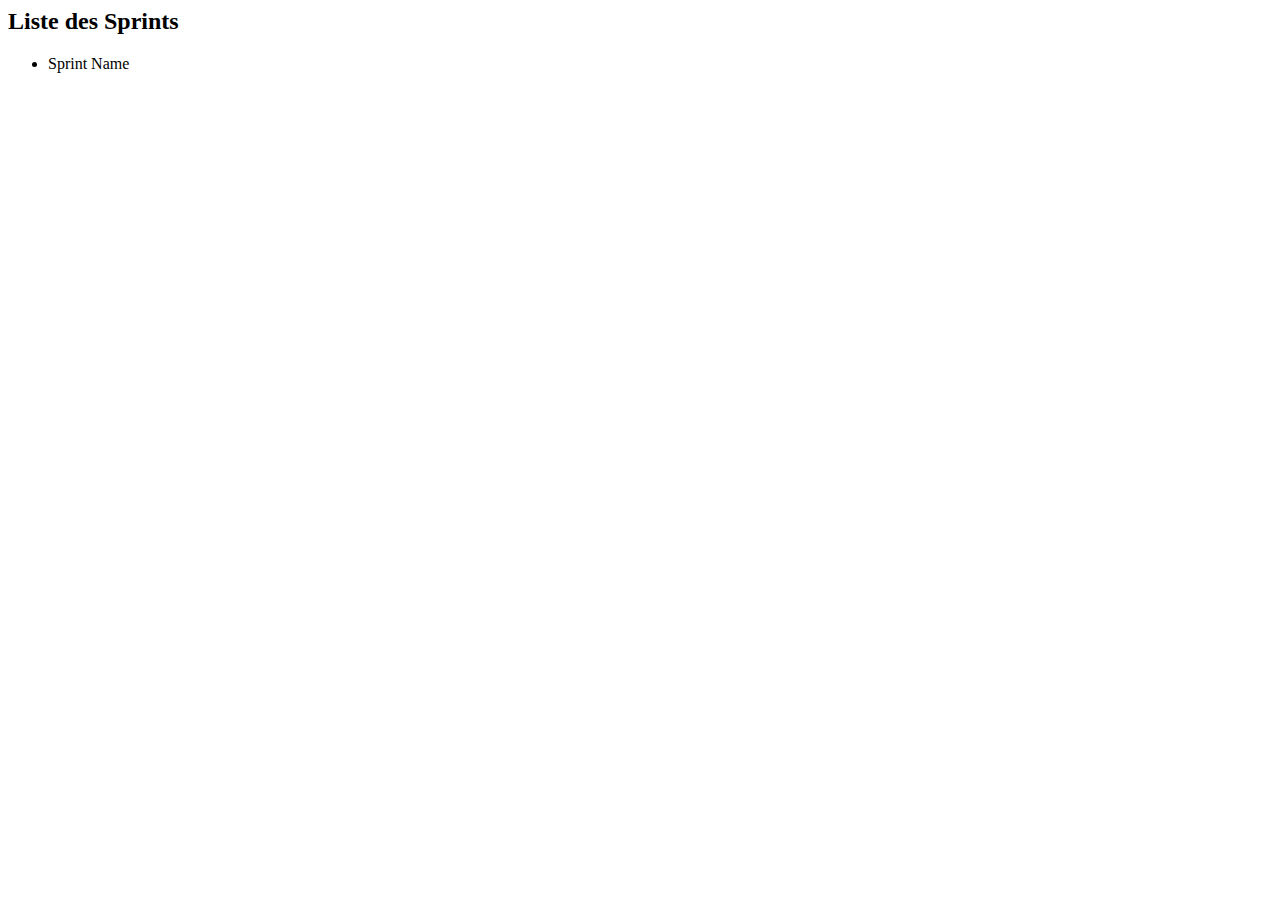
<file: src/main/resources/templates/sprint/index.html>
<html>

<div class="sprints-container">
    <h2>Liste des Sprints</h2>
    <ul>
        <li th:each="sprint : ${sprints}">
            <a th:href="@{'/sprints/' + ${sprint.id}}" th:text="${sprint.subject}">Sprint Name</a>
        </li>
    </ul>
</div>

</html>
</file>
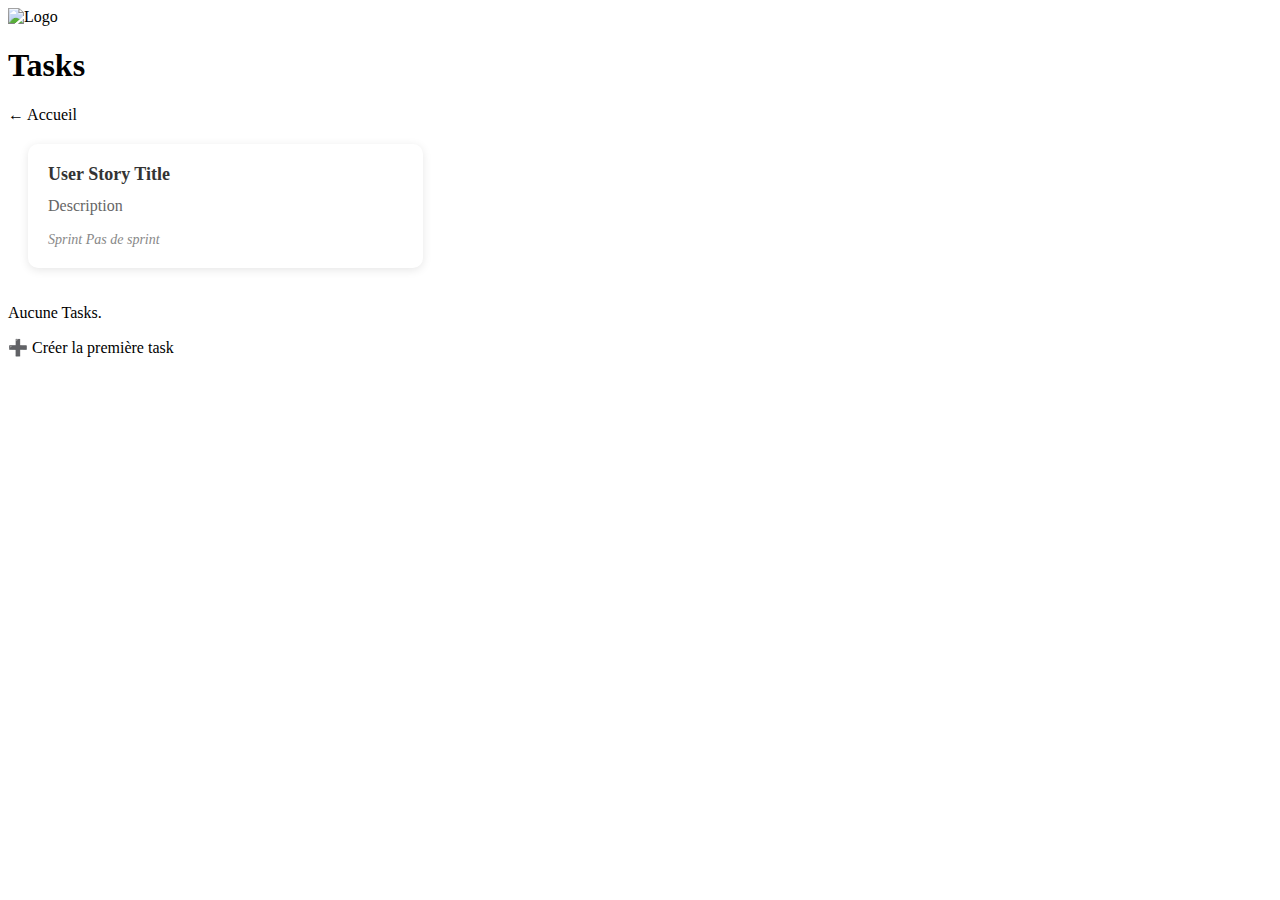
<file: src/main/resources/templates/task/index.html>
<!DOCTYPE html>
<html xmlns:th="http://www.thymeleaf.org">
<head>
    <meta charset="UTF-8">
    <title>Taskse</title>
    <link rel="stylesheet" th:href="@{/css/style.css}">
    <style>
        .userstory-list {
            display: grid;
            grid-template-columns: repeat(auto-fill, minmax(300px, 1fr));
            gap: 20px;
            padding: 20px;
        }

        .userstory-card {
            background: white;
            border-radius: 10px;
            padding: 20px;
            box-shadow: 0 2px 10px rgba(0,0,0,0.1);
            transition: transform 0.2s;
        }

        .userstory-card:hover {
            transform: translateY(-2px);
            box-shadow: 0 4px 20px rgba(0,0,0,0.15);
        }

        .userstory-title {
            font-size: 18px;
            font-weight: bold;
            margin-bottom: 10px;
            color: #333;
        }

        .userstory-description {
            color: #666;
            margin-bottom: 15px;
            line-height: 1.4;
        }

        .userstory-meta {
            display: flex;
            justify-content: space-between;
            align-items: center;
            font-size: 14px;
            color: #888;
        }

        .task-count {
            background: #e3f2fd;
            color: #1976d2;
            padding: 4px 8px;
            border-radius: 12px;
            font-size: 12px;
        }

        .sprint-info {
            font-style: italic;
        }

        .actions {
            margin-top: 15px;
        }

        .view-btn {
            background: #4caf50;
            color: white;
            padding: 8px 16px;
            text-decoration: none;
            border-radius: 5px;
            font-size: 14px;
        }

        .view-btn:hover {
            background: #45a049;
        }
    </style>
</head>
<body>
<header class="header">
    <img th:src="@{/images/tulipe.jpg}" alt="Logo" class="logo">
    <h1>Tasks</h1>
    <div>
        <a th:href="@{/}" class="button">← Accueil</a>
    </div>
</header>

<main class="container">
    <div th:if="${tasks != null and !tasks.isEmpty()}" class="userstory-list">
        <div th:each="task : ${tasks}" class="userstory-card">
            <div class="userstory-title" th:text="${task.subject}">User Story Title</div>
            <div class="userstory-description" th:text="${task.description}" th:if="${task.description}">Description</div>

            <div class="userstory-meta">
                <div class="sprint-info">
                    <span th:if="${task.sprint != null}" th:text="'Sprint: ' + ${task.sprint.subject}">Sprint</span>
                    <span th:unless="${task.sprint != null}">Pas de sprint</span>
                </div>
            </div>

        </div>
    </div>

    <div th:unless="${tasks != null and !tasks.isEmpty()}" class="no-content">
        <p>Aucune Tasks.</p>
        <a th:href="@{/tasks/new}" class="button-create">➕ Créer la première task</a>
    </div>
</main>

</body>
</html>
</file>
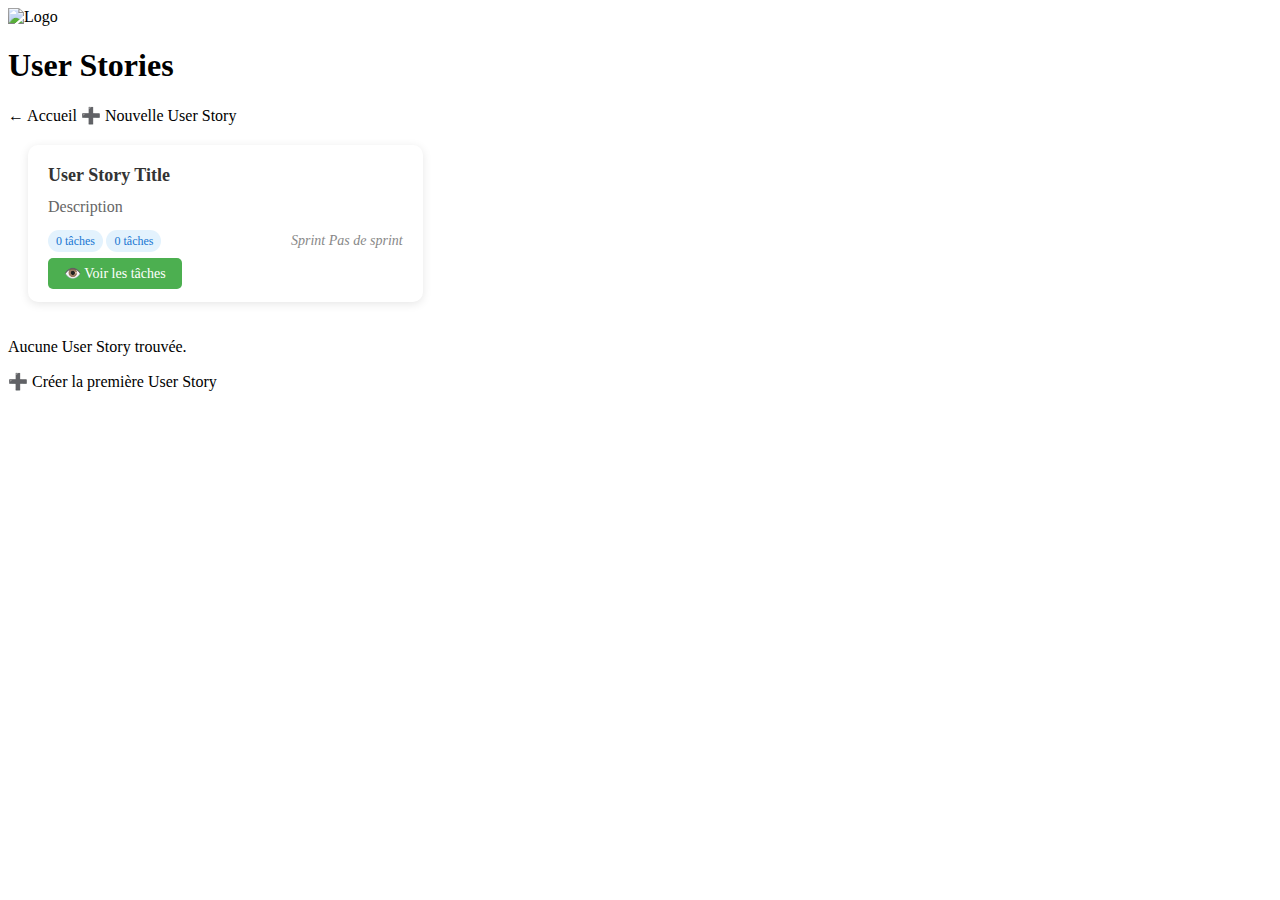
<file: src/main/resources/templates/userstory/index.html>
<!DOCTYPE html>
<html xmlns:th="http://www.thymeleaf.org">
<head>
    <meta charset="UTF-8">
    <title>User Stories</title>
    <link rel="stylesheet" th:href="@{/css/style.css}">
    <style>
        .userstory-list {
            display: grid;
            grid-template-columns: repeat(auto-fill, minmax(300px, 1fr));
            gap: 20px;
            padding: 20px;
        }

        .userstory-card {
            background: white;
            border-radius: 10px;
            padding: 20px;
            box-shadow: 0 2px 10px rgba(0,0,0,0.1);
            transition: transform 0.2s;
        }

        .userstory-card:hover {
            transform: translateY(-2px);
            box-shadow: 0 4px 20px rgba(0,0,0,0.15);
        }

        .userstory-title {
            font-size: 18px;
            font-weight: bold;
            margin-bottom: 10px;
            color: #333;
        }

        .userstory-description {
            color: #666;
            margin-bottom: 15px;
            line-height: 1.4;
        }

        .userstory-meta {
            display: flex;
            justify-content: space-between;
            align-items: center;
            font-size: 14px;
            color: #888;
        }

        .task-count {
            background: #e3f2fd;
            color: #1976d2;
            padding: 4px 8px;
            border-radius: 12px;
            font-size: 12px;
        }

        .sprint-info {
            font-style: italic;
        }

        .actions {
            margin-top: 15px;
        }

        .view-btn {
            background: #4caf50;
            color: white;
            padding: 8px 16px;
            text-decoration: none;
            border-radius: 5px;
            font-size: 14px;
        }

        .view-btn:hover {
            background: #45a049;
        }
    </style>
</head>
<body>
<header class="header">
    <img th:src="@{/images/tulipe.jpg}" alt="Logo" class="logo">
    <h1>User Stories</h1>
    <div>
        <a th:href="@{/}" class="button">← Accueil</a>
        <a th:href="@{/userstories/new}" class="button-create">➕ Nouvelle User Story</a>
    </div>
</header>

<main class="container">
    <div th:if="${userStories != null and !userStories.isEmpty()}" class="userstory-list">
        <div th:each="us : ${userStories}" class="userstory-card">
            <div class="userstory-title" th:text="${us.subject}">User Story Title</div>
            <div class="userstory-description" th:text="${us.description}" th:if="${us.description}">Description</div>

            <div class="userstory-meta">
                <div>
                    <span class="task-count" th:if="${us.tasks != null}"
                          th:text="${us.tasks.size()} + ' tâche(s)'">0 tâches</span>
                    <span class="task-count" th:unless="${us.tasks != null}">0 tâches</span>
                </div>
                <div class="sprint-info">
                    <span th:if="${us.sprint != null}" th:text="'Sprint: ' + ${us.sprint.subject}">Sprint</span>
                    <span th:unless="${us.sprint != null}">Pas de sprint</span>
                </div>
            </div>

            <div class="actions">
                <a th:href="@{'/userstories/' + ${us.id}}" class="view-btn">👁️ Voir les tâches</a>
            </div>
        </div>
    </div>

    <div th:unless="${userStories != null and !userStories.isEmpty()}" class="no-content">
        <p>Aucune User Story trouvée.</p>
        <a th:href="@{/userstories/new}" class="button-create">➕ Créer la première User Story</a>
    </div>
</main>

</body>
</html>
</file>
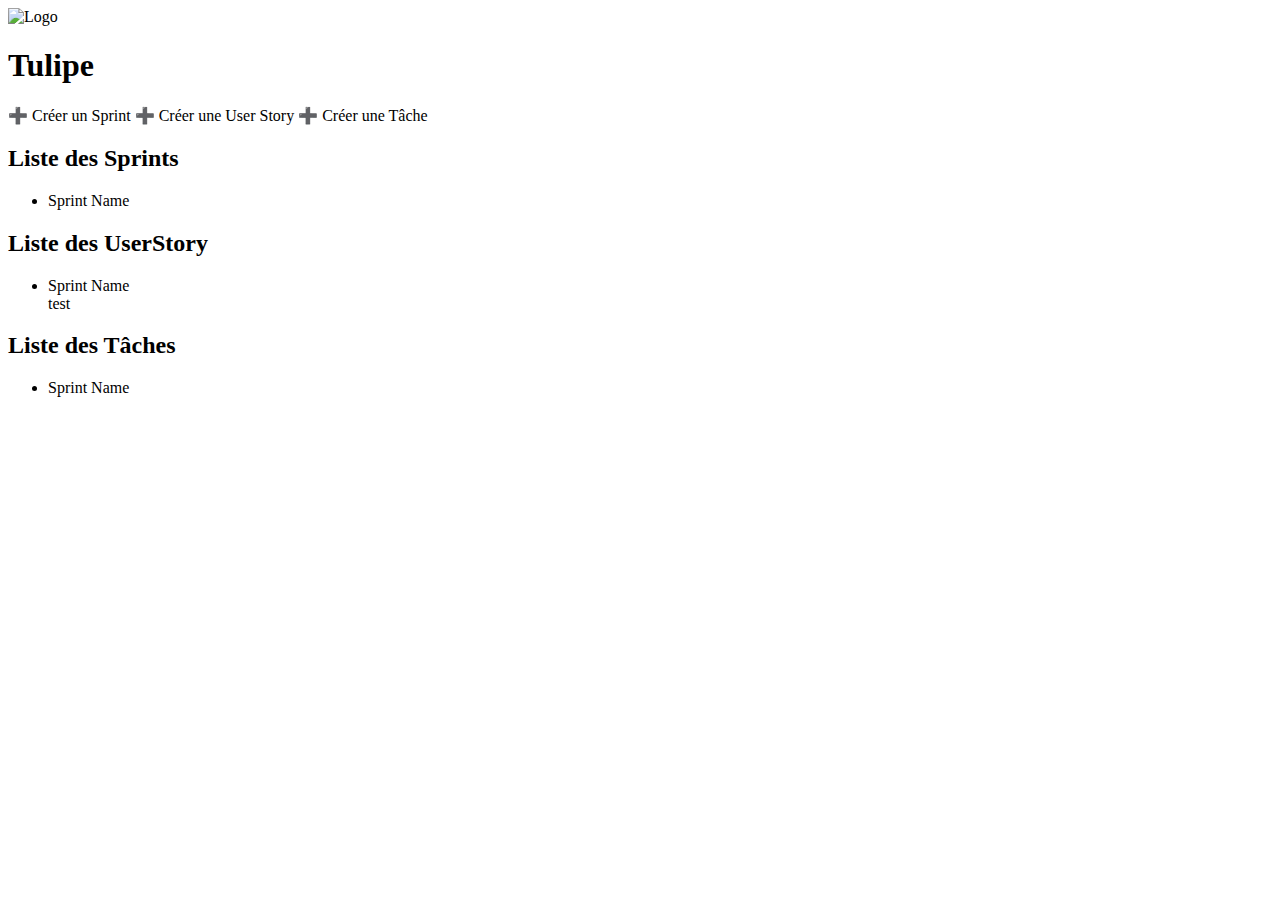
<file: src/main/resources/templates/home.html>
<!DOCTYPE html>
<html xmlns:th="http://www.thymeleaf.org">
<head>
    <meta charset="UTF-8">
    <title th:text="${title}">Tulipe</title>
    <link rel="stylesheet" th:href="@{/css/style.css}">
</head>
<body>

<header class="header">
    <img th:src="@{/images/tulipe.jpg}" alt="Logo" class="logo">
    <h1 th:text="${title}">Tulipe</h1>
</header>

<main class="container">
    <section class="actions">
        <a th:href="@{/sprints/new}" class="button-create">➕ Créer un Sprint</a>
        <a th:href="@{/userstories/new}" class="button-create">➕ Créer une User Story</a>
        <a th:href="@{/tasks/new}" class="button-create">➕ Créer une Tâche</a>
    </section>

    <section class="sprints" th:if="${sprints != null and !sprints.isEmpty()}">
        <h2>Liste des Sprints</h2>
        <ul>
            <li th:each="sprint : ${sprints}">
                <a th:href="@{'/sprints/' + ${sprint.id}}" th:text="${sprint.subject}">Sprint Name</a>
            </li>
        </ul>
    </section>
    <section class="userstories" th:if="${userStories != null and !userStories.isEmpty()}">
        <h2>Liste des UserStory</h2>
        <ul>
            <li th:each="userstory : ${userStories}">
                <a th:href="@{'/userstories/' + ${userstory.id}}" th:text="${userstory.subject}" >Sprint Name</a>
                <div class="label-us" th:if="${userstory.sprint != null}" th:text="${userstory.sprint.subject}">test</div>
            </li>
        </ul>
    </section>
    <section class="tasks" th:if="${tasks != null and !tasks.isEmpty()}">
        <h2>Liste des Tâches</h2>
        <ul>
            <li th:each="tache : ${tasks}">
                <a th:href="@{'/tasks/' + ${tache.id}}" th:text="${tache.subject}">Sprint Name</a>
            </li>
        </ul>
    </section>
</main>

</body>
</html>
</file>
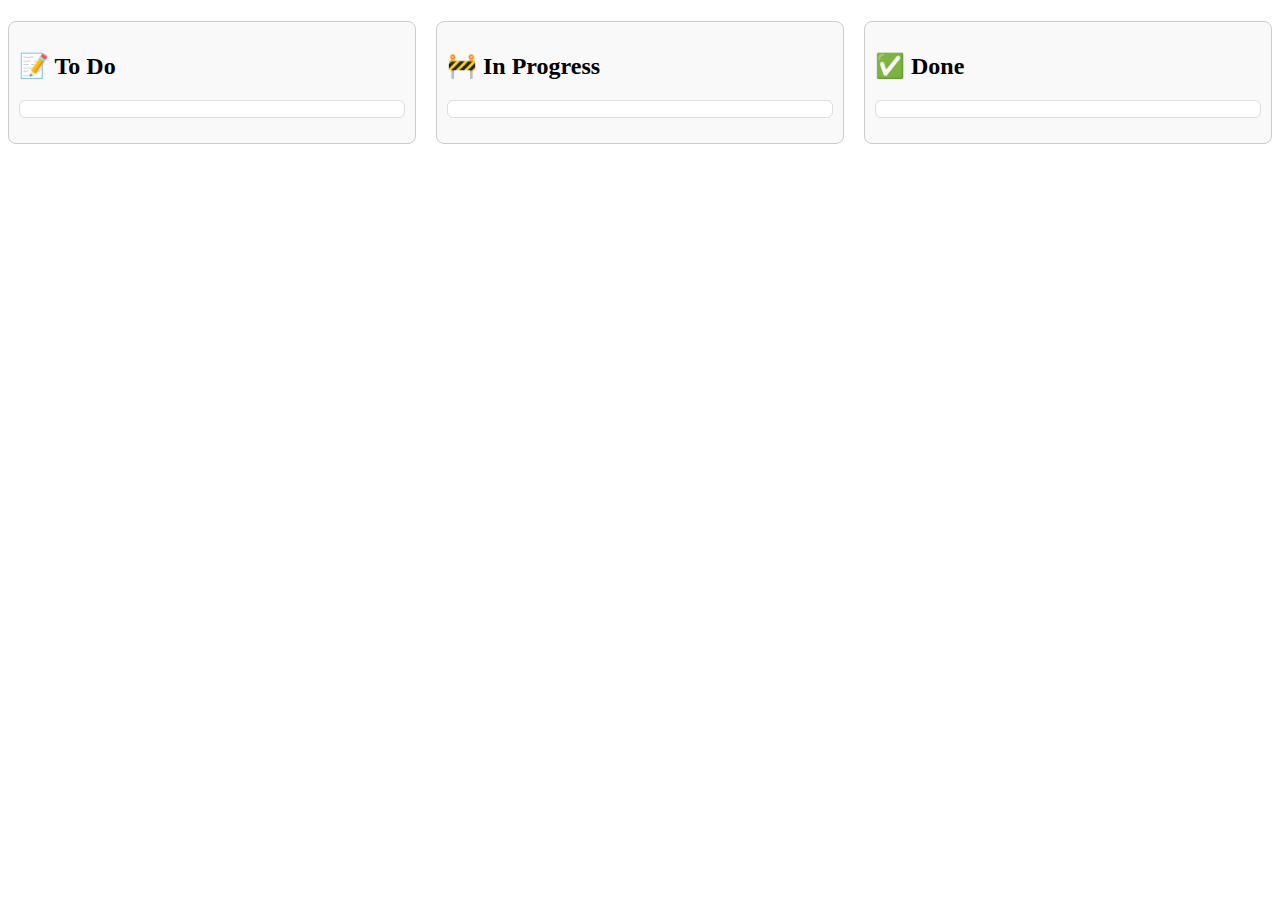
<file: src/main/resources/templates/sprint/board.html>
<!DOCTYPE html>
<html xmlns:th="http://www.thymeleaf.org">
<head>
    <title th:text="'Sprint ' + ${sprint.name}">Sprint Board</title>
    <style>
        .board {
            display: flex;
            gap: 20px;
        }
        .column {
            flex: 1;
            padding: 10px;
            border: 1px solid #ccc;
            border-radius: 8px;
            background: #f9f9f9;
        }
        .task {
            background: white;
            padding: 8px;
            margin: 5px 0;
            border-radius: 6px;
            border: 1px solid #ddd;
        }
        .userstory {
            margin-bottom: 15px;
        }
        .userstory-title {
            font-weight: bold;
            margin-bottom: 5px;
        }
    </style>
</head>
<body>

<h1 th:text="'Sprint : ' + ${sprint.name}"></h1>

<div class="board">
    <!-- Colonne TODO -->
    <div class="column">
        <h2>📝 To Do</h2>
        <div th:each="us : ${sprint.userStories}" class="userstory">
            <div class="userstory-title" th:text="${us.title}"></div>
            <div th:each="task : ${us.tasks}"
                 th:if="${task.status == 'TODO'}"
                 class="task">
                <span th:text="${task.title}"></span>
            </div>
        </div>
    </div>

    <!-- Colonne IN PROGRESS -->
    <div class="column">
        <h2>🚧 In Progress</h2>
        <div th:each="us : ${sprint.userStories}" class="userstory">
            <div class="userstory-title" th:text="${us.title}"></div>
            <div th:each="task : ${us.tasks}"
                 th:if="${task.status == 'IN_PROGRESS'}"
                 class="task">
                <span th:text="${task.title}"></span>
            </div>
        </div>
    </div>

    <!-- Colonne DONE -->
    <div class="column">
        <h2>✅ Done</h2>
        <div th:each="us : ${sprint.userStories}" class="userstory">
            <div class="userstory-title" th:text="${us.title}"></div>
            <div th:each="task : ${us.tasks}"
                 th:if="${task.status == 'DONE'}"
                 class="task">
                <span th:text="${task.title}"></span>
            </div>
        </div>
    </div>
</div>

</body>
</html>
</file>
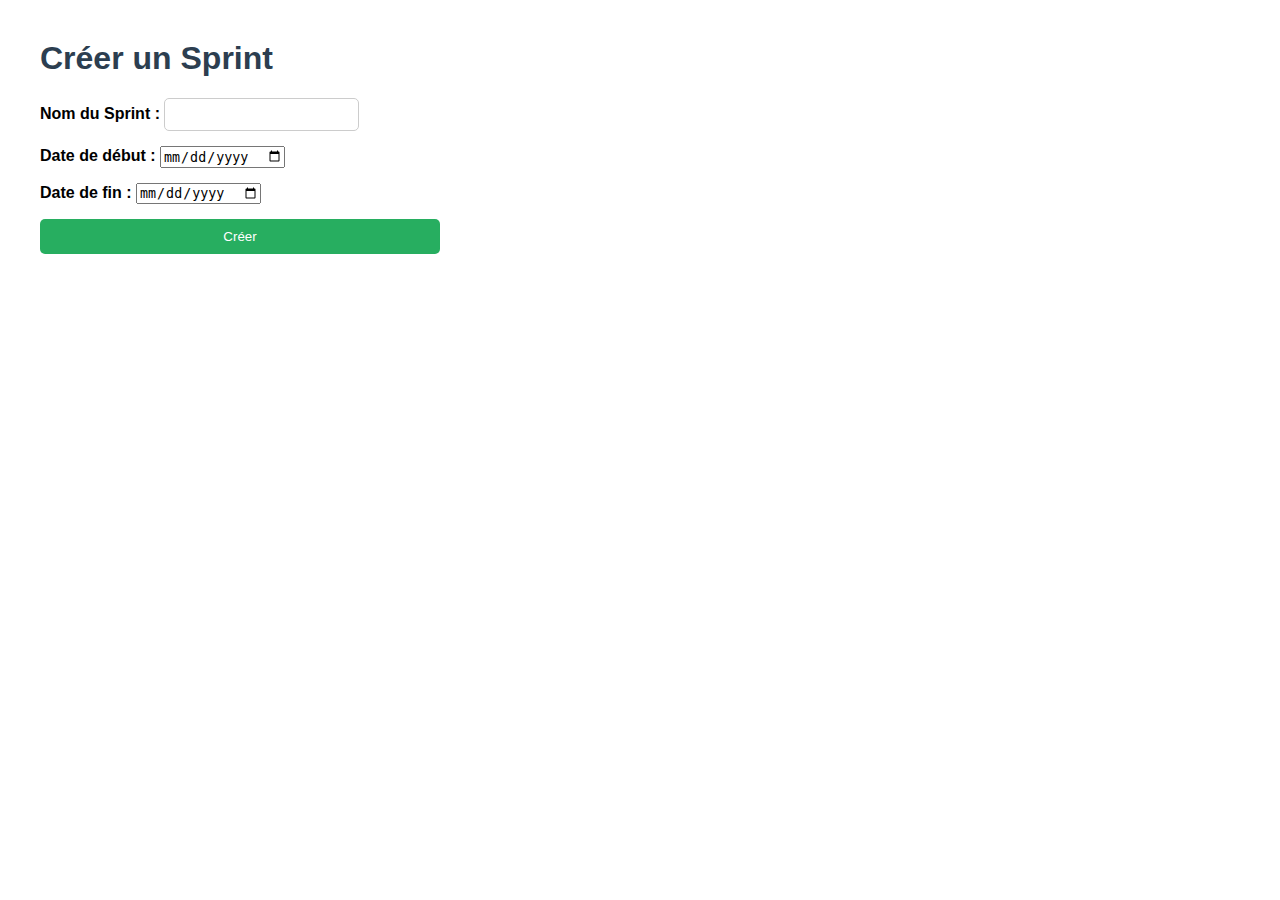
<file: src/main/resources/templates/sprint/form.html>
<!DOCTYPE html>
<html xmlns:th="http://www.thymeleaf.org">
<head>
    <title>Créer un Sprint - Tulipe</title>
    <style>
        body { font-family: Arial, sans-serif; margin: 40px; }
        h1 { color: #2c3e50; }
        form { max-width: 400px; display: flex; flex-direction: column; gap: 15px; }
        label { font-weight: bold; }
        input[type="text"], input[type="datetime-local"] { padding: 8px; border-radius: 5px; border: 1px solid #ccc; }
        button { padding: 10px; background-color: #27ae60; color: white; border: none; border-radius: 5px; cursor: pointer; }
        button:hover { background-color: #2ecc71; }
    </style>
</head>
<body>

<h1>Créer un Sprint</h1>

<form th:action="@{/sprints}" th:object="${sprint}" method="post">
    <div>
        <label for="subject">Nom du Sprint :</label>
        <input type="text" id="subject" th:field="*{subject}" required>
    </div>

    <div>
        <label for="dateDebut">Date de début :</label>
        <input type="date" id="dateDebut" th:field="*{dateDebut}" required>
    </div>


    <div>
        <label for="dateFin">Date de fin :</label>
        <input type="date" id="dateFin" th:field="*{dateFin}" required>
    </div>

    <button type="submit">Créer</button>
</form>

</body>
</html>
</file>
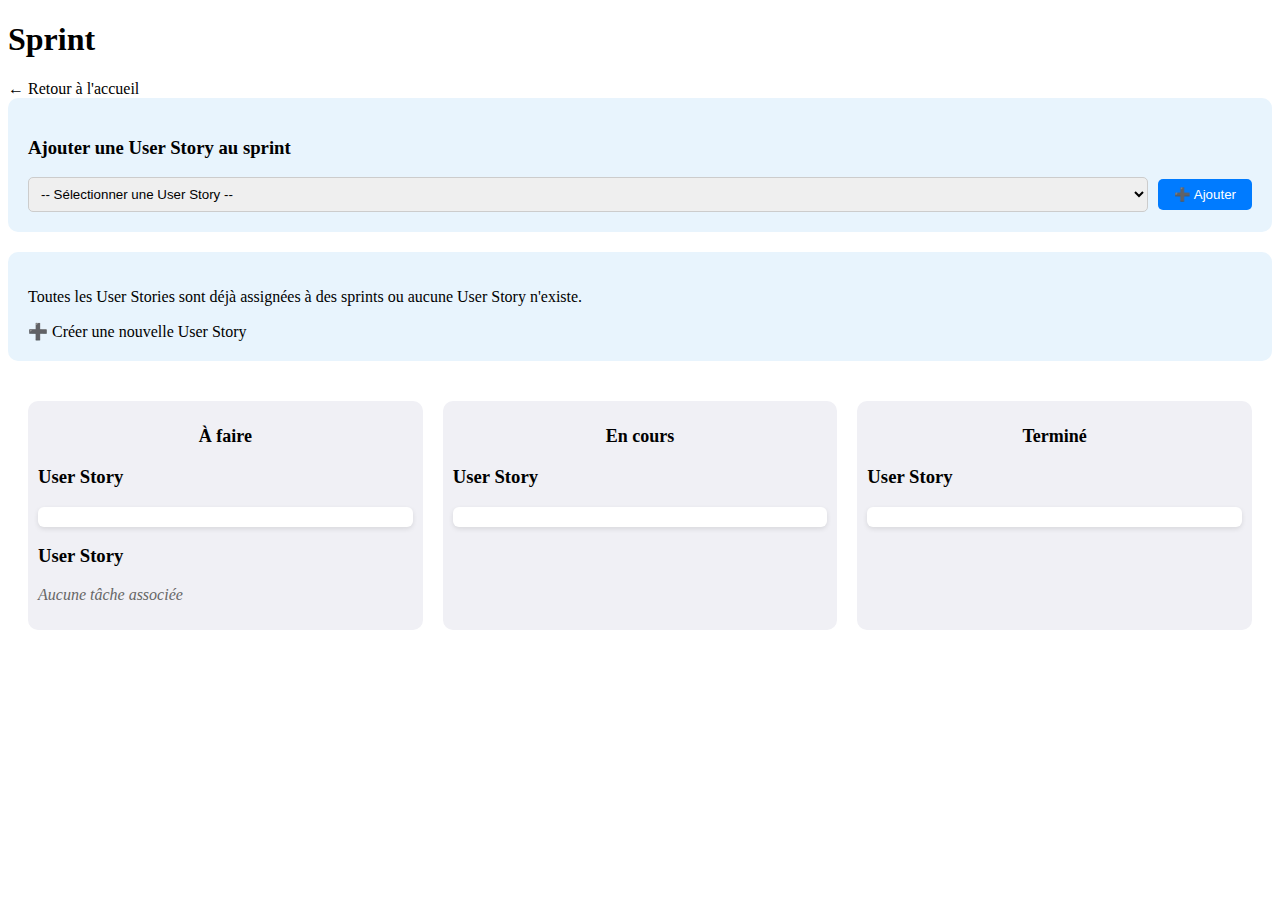
<file: src/main/resources/templates/sprint/view.html>
<!DOCTYPE html>
<html xmlns:th="http://www.thymeleaf.org">
<head>
    <meta charset="UTF-8">
    <title th:text="${sprint.subject}">Sprint</title>
    <link rel="stylesheet" th:href="@{/css/style.css}">
    <style>
        .kanban {
            display: flex;
            gap: 20px;
            padding: 20px;
        }

        .column {
            flex: 1;
            background: #f0f0f5;
            border-radius: 10px;
            padding: 10px;
        }

        .column h2 {
            text-align: center;
            font-size: 18px;
        }

        .task {
            background: #ffffff;
            padding: 10px;
            margin: 10px 0;
            border-radius: 6px;
            cursor: grab;
            box-shadow: 0 2px 5px rgba(0,0,0,0.1);
        }

        .task.dragging {
            opacity: 0.5;
        }

        /* ✅ Styles pour la section d'ajout d'User Stories */
        .add-userstory-section {
            background: #e8f4fd;
            padding: 20px;
            border-radius: 10px;
            margin-bottom: 20px;
        }

        .add-userstory-form {
            display: flex;
            gap: 10px;
            align-items: center;
        }

        .add-userstory-form select {
            flex: 1;
            padding: 8px;
            border-radius: 5px;
            border: 1px solid #ccc;
        }

        .add-userstory-form button {
            padding: 8px 16px;
            background: #007bff;
            color: white;
            border: none;
            border-radius: 5px;
            cursor: pointer;
        }

        .add-userstory-form button:hover {
            background: #0056b3;
        }
    </style>
</head>
<body>
<header class="header">
    <h1 th:text="${sprint.subject}">Sprint</h1>
    <a th:href="@{/}" class="back-link">← Retour à l'accueil</a>
</header>

<!-- ✅ Section pour ajouter des User Stories au sprint -->
<div class="add-userstory-section" th:if="${availableUserStories != null and !availableUserStories.isEmpty()}">
    <h3>Ajouter une User Story au sprint</h3>
    <form class="add-userstory-form" th:action="@{'/sprints/' + ${sprint.id} + '/addUserStory'}" method="post">
        <select name="userStoryId" required>
            <option value="">-- Sélectionner une User Story --</option>
            <option th:each="us : ${availableUserStories}"
                    th:value="${us.id}"
                    th:text="${us.subject}">User Story</option>
        </select>
        <button type="submit">➕ Ajouter</button>
    </form>
</div>

<!-- ✅ Message si aucune US disponible -->
<div class="add-userstory-section" th:if="${availableUserStories == null or availableUserStories.isEmpty()}">
    <p>Toutes les User Stories sont déjà assignées à des sprints ou aucune User Story n'existe.</p>
    <a th:href="@{/userstories/new}">➕ Créer une nouvelle User Story</a>
</div>

<!-- ✅ Tableau Kanban -->
<div class="kanban">
    <div class="column" id="TODO">
        <h2>À faire</h2>
        <div th:each="us : ${sprint.userStoriesDuSprint}" th:if="${us.tasks != null and !us.tasks.isEmpty()}">
            <h3 th:text="${us.subject}">User Story</h3>
            <div th:each="task : ${us.tasks}"
                 th:if="${task.status != null and task.status.name() == 'TODO'}"
                 class="task"
                 th:attr="data-id=${task.id}"
                 draggable="true"
                 th:text="${task.subject}">
            </div>
        </div>
        <!-- ✅ Affichage des US même sans tâches -->
        <div th:each="us : ${sprint.userStoriesDuSprint}" th:if="${us.tasks == null or us.tasks.isEmpty()}">
            <h3 th:text="${us.subject}">User Story</h3>
            <p style="font-style: italic; color: #666;">Aucune tâche associée</p>
        </div>
    </div>

    <div class="column" id="IN_PROGRESS">
        <h2>En cours</h2>
        <div th:each="us : ${sprint.userStoriesDuSprint}" th:if="${us.tasks != null and !us.tasks.isEmpty()}">
            <h3 th:text="${us.subject}">User Story</h3>
            <div th:each="task : ${us.tasks}"
                 th:if="${task.status != null and task.status.name() == 'IN_PROGRESS'}"
                 class="task"
                 th:attr="data-id=${task.id}"
                 draggable="true"
                 th:text="${task.subject}">
            </div>
        </div>
    </div>

    <div class="column" id="DONE">
        <h2>Terminé</h2>
        <div th:each="us : ${sprint.userStoriesDuSprint}" th:if="${us.tasks != null and !us.tasks.isEmpty()}">
            <h3 th:text="${us.subject}">User Story</h3>
            <div th:each="task : ${us.tasks}"
                 th:if="${task.status != null and task.status.name() == 'DONE'}"
                 class="task"
                 th:attr="data-id=${task.id}"
                 draggable="true"
                 th:text="${task.subject}">
            </div>
        </div>
    </div>
</div>

<script>
    let dragged = null;

    document.querySelectorAll('.task').forEach(task => {
        task.addEventListener('dragstart', e => {
            dragged = task;
            task.classList.add('dragging');
        });

        task.addEventListener('dragend', e => {
            task.classList.remove('dragging');
            dragged = null;
        });
    });

    document.querySelectorAll('.column').forEach(column => {
        column.addEventListener('dragover', e => {
            e.preventDefault();
        });

        column.addEventListener('drop', e => {
            e.preventDefault();
            if(dragged) {
                column.appendChild(dragged);
                const taskId = dragged.getAttribute('data-id');
                const newStatus = column.id;

                // ✅ Correction de l'URL pour le drag & drop
                fetch('/tasks/' + taskId + '/move?newStatus=' + newStatus, { method: 'POST' });
            }
        });
    });
</script>

</body>
</html>
</file>
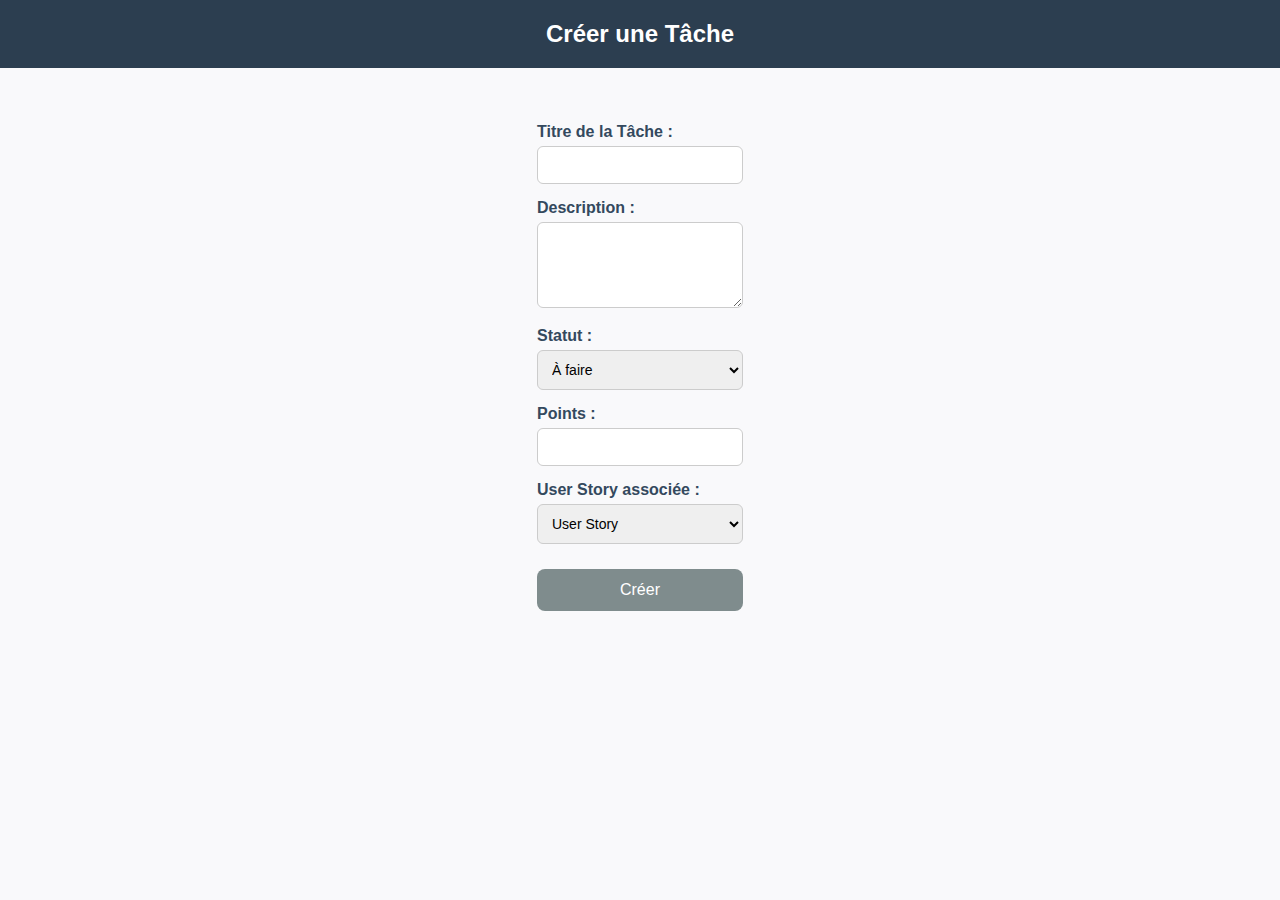
<file: src/main/resources/templates/task/form.html>
<!DOCTYPE html>
<html xmlns:th="http://www.thymeleaf.org">
<head>
    <meta charset="UTF-8">
    <title>Créer Task</title>
    <link rel="stylesheet" th:href="@{/css/style.css}">
    <style>
        body {
            font-family: "Segoe UI", sans-serif;
            background-color: #f9f9fb;
            margin: 0;
            padding: 0;
        }

        .header {
            background-color: #2c3e50;
            color: white;
            padding: 20px;
            text-align: center;
        }

        .header h1 {
            margin: 0;
            font-size: 24px;
        }

        .form-wrapper {
            display: flex;
            justify-content: center;
            padding: 40px;
        }

        .form-container {
            background: #ffffff;
            border-radius: 12px;
            box-shadow: 0 4px 10px rgba(0,0,0,0.1);
            padding: 30px;
            max-width: 500px;
            width: 100%;
        }

        label {
            font-weight: 600;
            margin-top: 15px;
            display: block;
            color: #34495e;
        }

        input[type="text"],
        input[type="number"],
        select,
        textarea {
            width: 100%;
            padding: 10px;
            margin-top: 5px;
            border-radius: 6px;
            border: 1px solid #ccc;
            font-size: 14px;
            box-sizing: border-box;
            transition: border-color 0.2s;
        }

        input:focus, select:focus, textarea:focus {
            border-color: #27ae60;
            outline: none;
        }

        textarea {
            resize: vertical;
        }

        .button-action {
            display: inline-block;
            width: 100%;
            margin-top: 25px;
            background-color: #7f8c8d;
            color: white;
            text-align: center;
            padding: 12px;
            border: none;
            border-radius: 8px;
            font-size: 16px;
            cursor: pointer;
            transition: background-color 0.2s, transform 0.1s;
        }

        .button-action:hover {
            background-color: #95a5a6;
            transform: translateY(-2px);
        }
    </style>

</head>
<body>
<header class="header">
    <h1>Créer une Tâche</h1>
</header>
<div class="form-wrapper">
<form th:action="@{/tasks}" th:object="${task}" method="post">
    <label for="subject">Titre de la Tâche :</label>
    <input type="text" id="subject" th:field="*{subject}" required>

    <label for="description">Description :</label>
    <textarea id="description" th:field="*{description}" rows="4" required></textarea>

    <label for="status">Statut :</label>
    <select id="status" th:field="*{status}">
        <option value="TODO">À faire</option>
        <option value="IN_PROGRESS">En cours</option>
        <option value="DONE">Terminé</option>
    </select>

    <label for="points">Points :</label>
    <input type="number" id="points" th:field="*{points}" min="0" step="1" required>

    <label for="userStory">User Story associée :</label>
    <select id="userStory" th:field="*{userStory}">
        <option th:each="us : ${userStories}" th:value="${us.id}" th:text="${us.subject}">User Story</option>
    </select>

    <button type="submit" class="button-action">Créer</button>
</form></div>
</body>
</html>
</file>
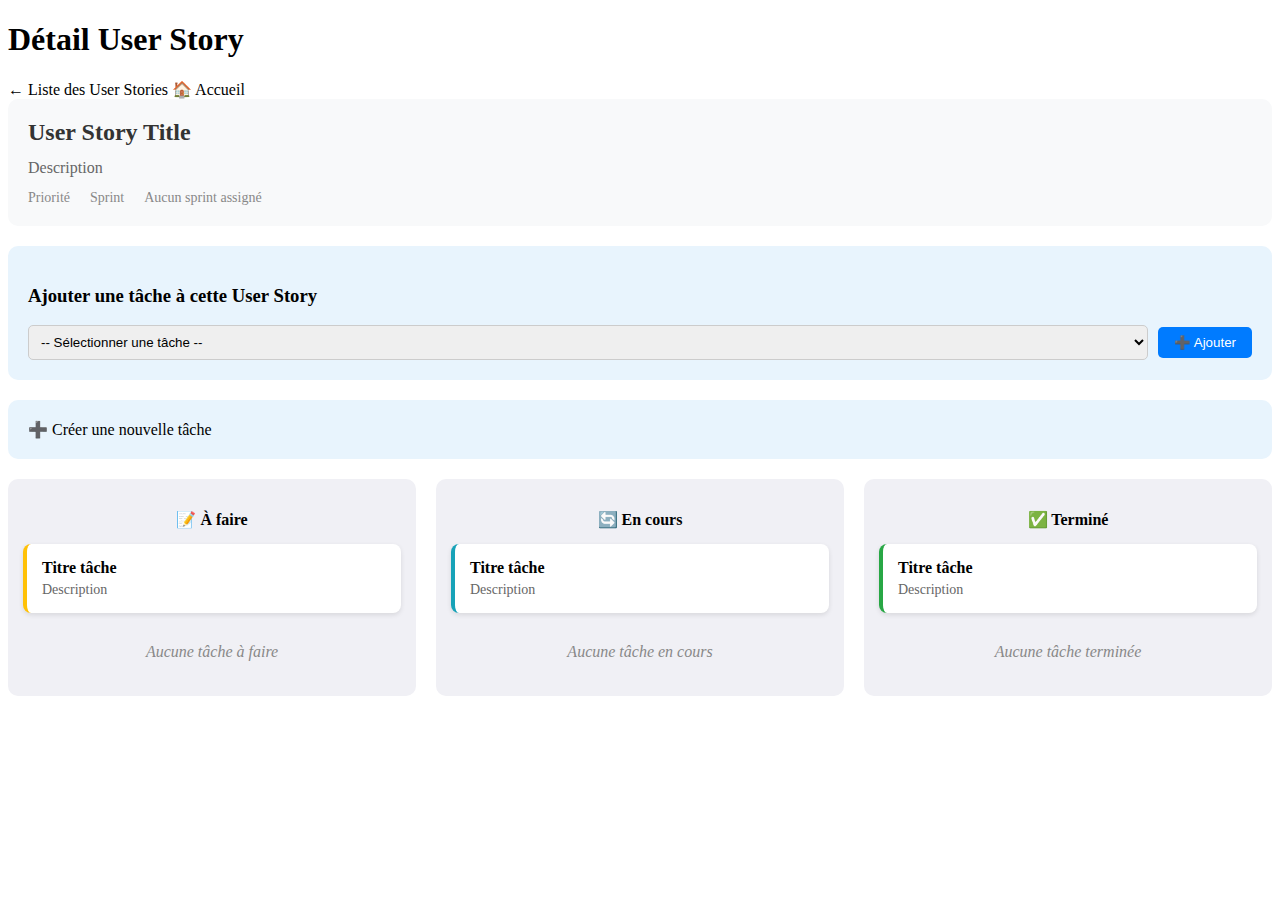
<file: src/main/resources/templates/task/view.html>
<!DOCTYPE html>
<html xmlns:th="http://www.thymeleaf.org">
<head>
    <meta charset="UTF-8">
    <title th:text="${userStory.subject}">User Story</title>
    <link rel="stylesheet" th:href="@{/css/style.css}">
    <style>
        .userstory-header {
            background: #f8f9fa;
            padding: 20px;
            border-radius: 10px;
            margin-bottom: 20px;
        }

        .userstory-title {
            font-size: 24px;
            font-weight: bold;
            margin-bottom: 10px;
            color: #333;
        }

        .userstory-description {
            color: #666;
            margin-bottom: 10px;
            line-height: 1.5;
        }

        .userstory-meta {
            display: flex;
            gap: 20px;
            font-size: 14px;
            color: #888;
        }

        .add-task-section {
            background: #e8f4fd;
            padding: 20px;
            border-radius: 10px;
            margin-bottom: 20px;
        }

        .add-task-form {
            display: flex;
            gap: 10px;
            align-items: center;
        }

        .add-task-form select {
            flex: 1;
            padding: 8px;
            border-radius: 5px;
            border: 1px solid #ccc;
        }

        .add-task-form button {
            padding: 8px 16px;
            background: #007bff;
            color: white;
            border: none;
            border-radius: 5px;
            cursor: pointer;
        }

        .tasks-kanban {
            display: flex;
            gap: 20px;
            margin-top: 20px;
        }

        .task-column {
            flex: 1;
            background: #f0f0f5;
            border-radius: 10px;
            padding: 15px;
        }

        .task-column h3 {
            text-align: center;
            margin-bottom: 15px;
            font-size: 16px;
        }

        .task-item {
            background: white;
            padding: 15px;
            margin-bottom: 10px;
            border-radius: 8px;
            box-shadow: 0 2px 5px rgba(0,0,0,0.1);
        }

        .task-title {
            font-weight: bold;
            margin-bottom: 5px;
        }

        .task-description {
            font-size: 14px;
            color: #666;
        }

        .task-status-todo { border-left: 4px solid #ffc107; }
        .task-status-progress { border-left: 4px solid #17a2b8; }
        .task-status-done { border-left: 4px solid #28a745; }

        .no-tasks {
            text-align: center;
            color: #888;
            font-style: italic;
            padding: 20px;
        }
    </style>
</head>
<body>
<header class="header">
    <h1>Détail User Story</h1>
    <div>
        <a th:href="@{/userstories/}" class="button">← Liste des User Stories</a>
        <a th:href="@{/}" class="button">🏠 Accueil</a>
    </div>
</header>

<main class="container">
    <!-- ✅ En-tête avec infos de la User Story -->
    <div class="userstory-header">
        <div class="userstory-title" th:text="${userStory.subject}">User Story Title</div>
        <div class="userstory-description" th:text="${userStory.description}" th:if="${userStory.description}">Description</div>
        <div class="userstory-meta">
            <span th:if="${userStory.priority}" th:text="'Priorité: ' + ${userStory.priority}">Priorité</span>
            <span th:if="${userStory.sprint}" th:text="'Sprint: ' + ${userStory.sprint.subject}">Sprint</span>
            <span th:unless="${userStory.sprint}">Aucun sprint assigné</span>
        </div>
    </div>

    <!-- ✅ Section pour ajouter des tâches existantes -->
    <div class="add-task-section" th:if="${availableTasks != null and !availableTasks.isEmpty()}">
        <h3>Ajouter une tâche à cette User Story</h3>
        <form class="add-task-form" th:action="@{'/userstories/' + ${userStory.id} + '/addTask'}" method="post">
            <select name="taskId" required>
                <option value="">-- Sélectionner une tâche --</option>
                <option th:each="task : ${availableTasks}"
                        th:value="${task.id}"
                        th:text="${task.subject}">Tâche</option>
            </select>
            <button type="submit">➕ Ajouter</button>
        </form>
    </div>

    <!-- ✅ Message si aucune tâche disponible -->
    <div class="add-task-section" th:if="${availableTasks == null or availableTasks.isEmpty()}">
        <a th:href="@{/tasks/new}">➕ Créer une nouvelle tâche</a>
    </div>

    <!-- ✅ Kanban des tâches de cette User Story -->
    <div class="tasks-kanban" th:if="${userStory.tasks != null and !userStory.tasks.isEmpty()}">
        <div class="task-column">
            <h3>📝 À faire</h3>
            <div th:each="task : ${userStory.tasks}"
                 th:if="${task.status != null and task.status.name() == 'TODO'}"
                 class="task-item task-status-todo">
                <div class="task-title" th:text="${task.subject}">Titre tâche</div>
                <div class="task-description" th:text="${task.description}" th:if="${task.description}">Description</div>
            </div>
            <div th:unless="${userStory.tasks.?[status != null and status.name() == 'TODO'].size() > 0}" class="no-tasks">
                Aucune tâche à faire
            </div>
        </div>

        <div class="task-column">
            <h3>🔄 En cours</h3>
            <div th:each="task : ${userStory.tasks}"
                 th:if="${task.status != null and task.status.name() == 'IN_PROGRESS'}"
                 class="task-item task-status-progress">
                <div class="task-title" th:text="${task.subject}">Titre tâche</div>
                <div class="task-description" th:text="${task.description}" th:if="${task.description}">Description</div>
            </div>
            <div th:unless="${userStory.tasks.?[status != null and status.name() == 'IN_PROGRESS'].size() > 0}" class="no-tasks">
                Aucune tâche en cours
            </div>
        </div>

        <div class="task-column">
            <h3>✅ Terminé</h3>
            <div th:each="task : ${userStory.tasks}"
                 th:if="${task.status != null and task.status.name() == 'DONE'}"
                 class="task-item task-status-done">
                <div class="task-title" th:text="${task.subject}">Titre tâche</div>
                <div class="task-description" th:text="${task.description}" th:if="${task.description}">Description</div>
            </div>
            <div th:unless="${userStory.tasks.?[status != null and status.name() == 'DONE'].size() > 0}" class="no-tasks">
                Aucune tâche terminée
            </div>
        </div>
    </div>
</main>

</body>
</html>
</file>
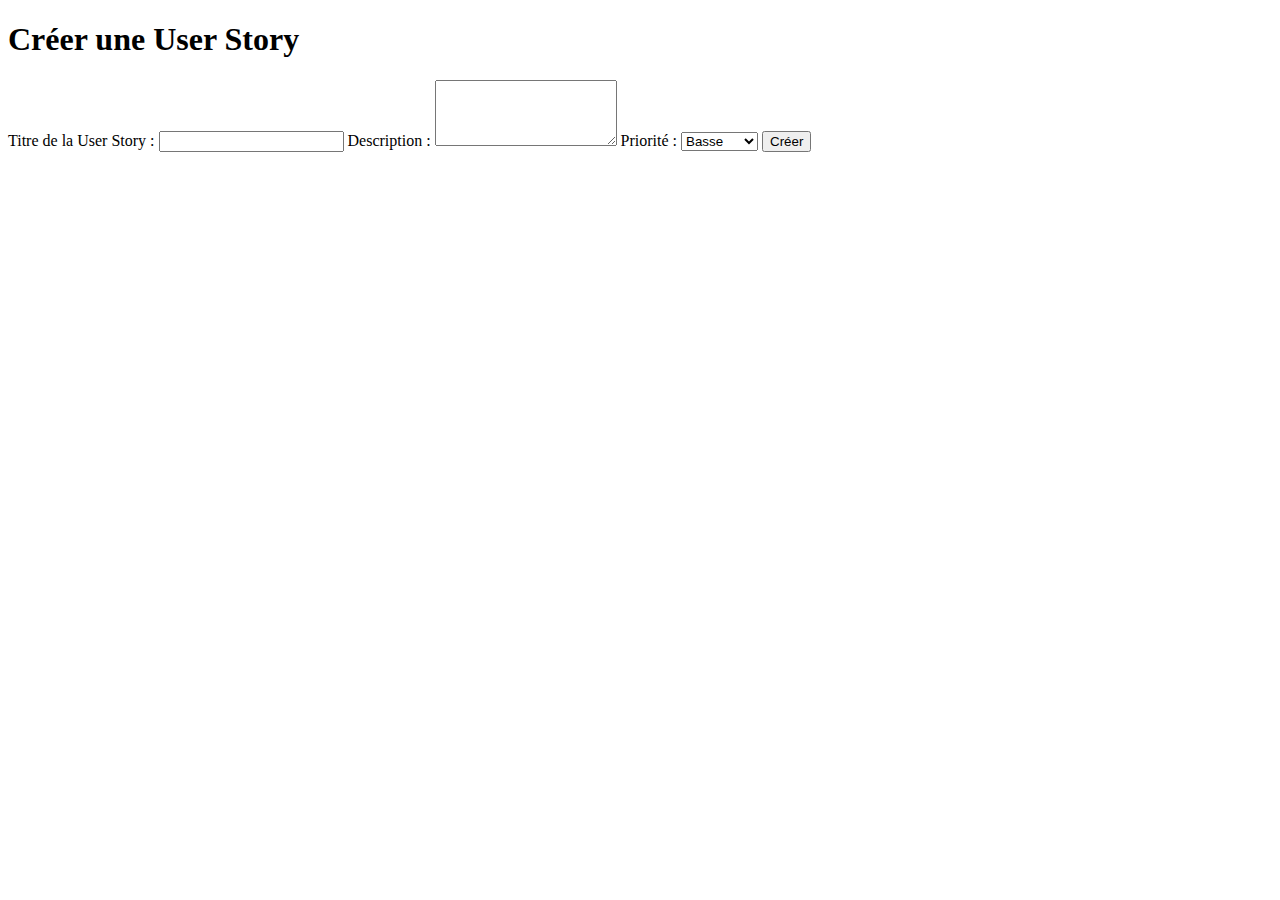
<file: src/main/resources/templates/userstory/form.html>
<!DOCTYPE html>
<html xmlns:th="http://www.thymeleaf.org">
<head>
    <meta charset="UTF-8">
    <title>Créer une User Story</title>
    <link rel="stylesheet" th:href="@{/css/style.css}">
</head>
<body>

<header class="header">
    <h1>Créer une User Story</h1>
</header>

<main class="container">
    <div class="form-container">
        <form th:action="@{/userstories}" th:object="${userStory}" method="post">
            <label for="subject">Titre de la User Story :</label>
            <input type="text" id="subject" th:field="*{subject}" required>

            <label for="description">Description :</label>
            <textarea id="description" th:field="*{description}" rows="4" required></textarea>

            <label for="priority">Priorité :</label>
            <select id="priority" th:field="*{priority}">
                <option value="LOW">Basse</option>
                <option value="MEDIUM">Moyenne</option>
                <option value="HIGH">Haute</option>
            </select>

            <button type="submit" class="button-action">Créer</button>
        </form>
    </div>
</main>

</body>
</html>
</file>
